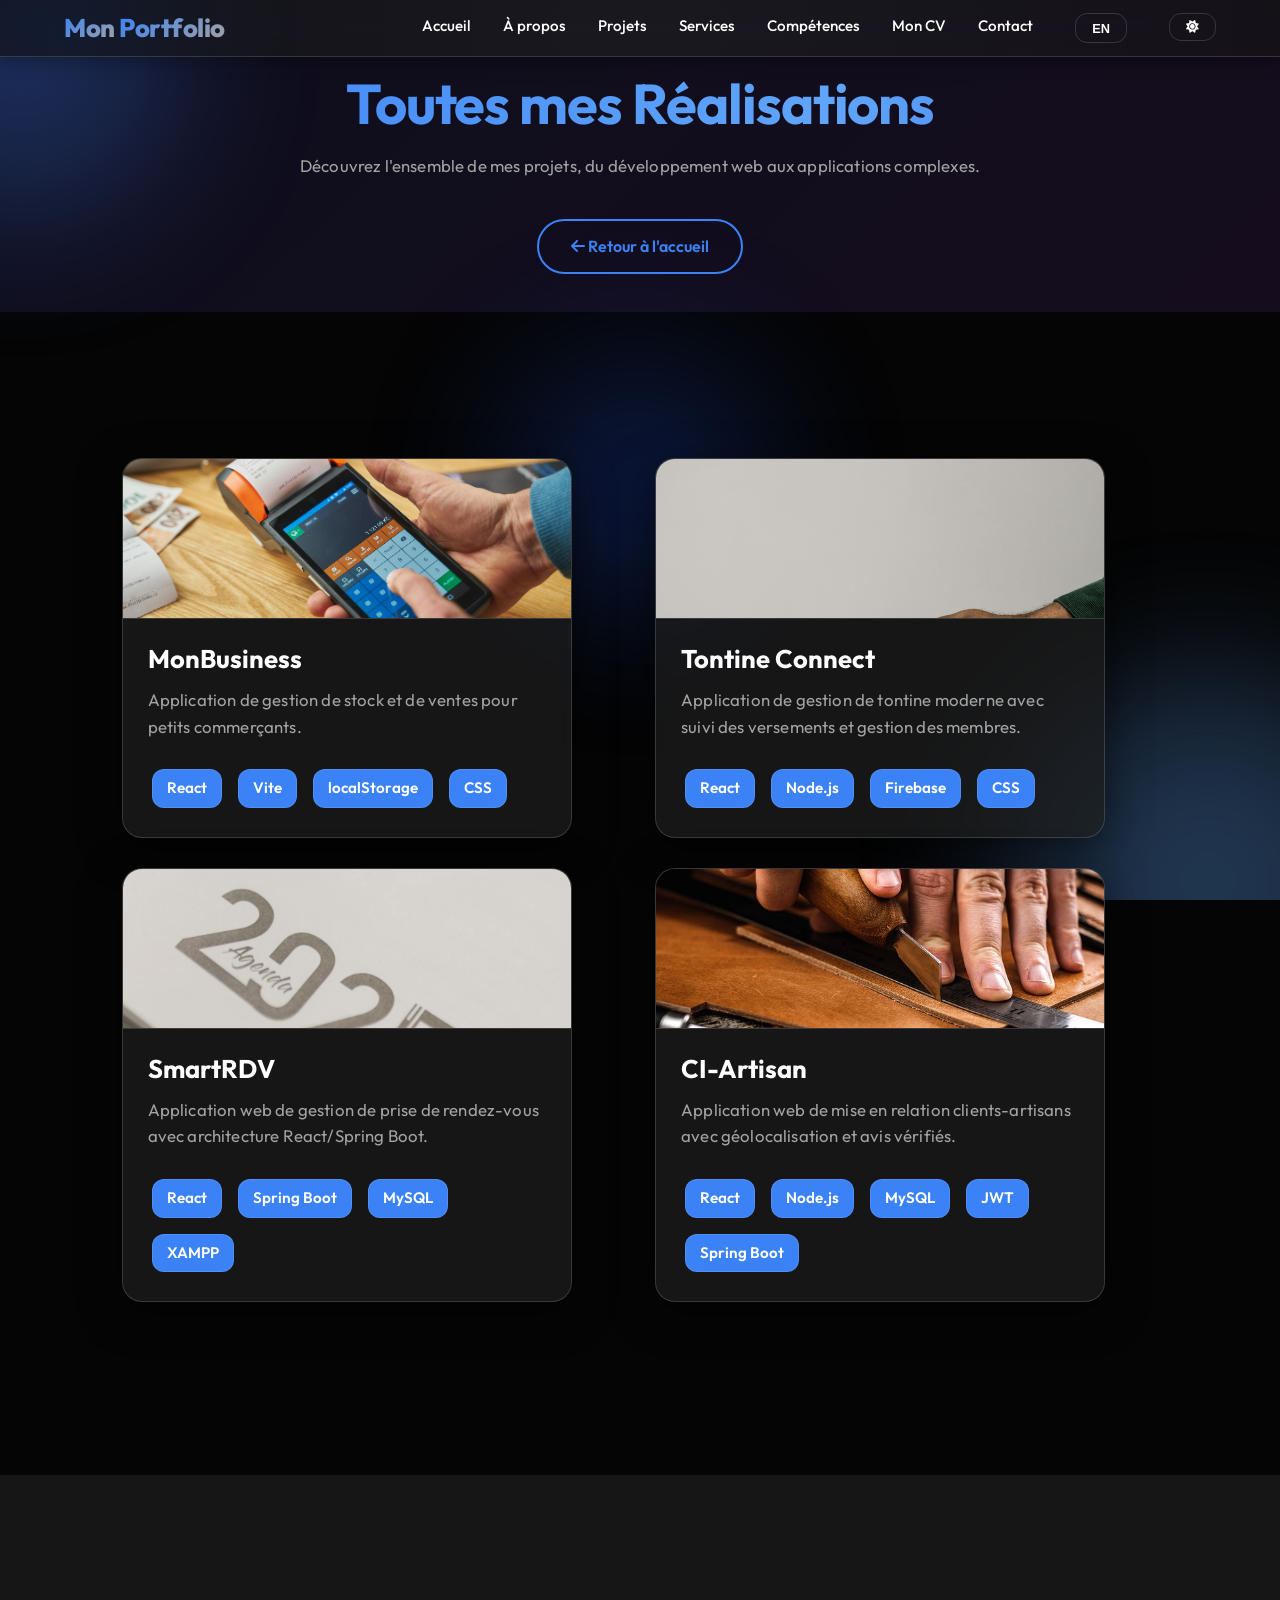
<file: projects-list.html>
<!DOCTYPE html>
<html lang="fr">
<head>
    <meta charset="UTF-8" />
    <meta name="viewport" content="width=device-width, initial-scale=1.0" />
    <title data-i18n="all-projects-page-title">Projets Réalisés | Adjahossou Samuel</title>
    <meta name="description" content="Explorez la galerie complète des projets web et applications mobiles réalisés par Adjahossou Samuel.">
    <meta property="og:title" content="Projets Réalisés | Adjahossou Samuel">
    <meta property="og:description" content="Galerie de projets web innovants.">
    <link rel="preconnect" href="https://fonts.googleapis.com" />
    <link rel="preconnect" href="https://fonts.gstatic.com" crossorigin />
    <link href="https://fonts.googleapis.com/css2?family=Inter:wght@400;500;600&family=Outfit:wght@400;500;600;700;800&display=swap" rel="stylesheet" />
    <link rel="stylesheet" href="https://cdnjs.cloudflare.com/ajax/libs/font-awesome/6.0.0/css/all.min.css" />
    <link rel="stylesheet" href="css/style.css" />
    <link rel="stylesheet" href="css/projets.css" />
    <script src="js/languages.js" defer></script>
    <script src="js/projects.js" defer></script>
    <script src="js/animations.js" defer></script>
    <script src="js/i18n.js" defer></script>
    <script src="js/modale.js" defer></script>
    <script src="js/theme.js" defer></script>
    <style>
        .projects-page-header {
            padding: 70px 5% 30px;
            text-align: center;
            background: linear-gradient(135deg, rgba(99, 102, 241, 0.1) 0%, rgba(168, 85, 247, 0.1) 100%);
        }
        .projects-grid-full {
            display: grid;
            grid-template-columns: repeat(auto-fit, minmax(350px, 1fr));
            gap: 30px;
            padding: 50px 5%;
            max-width: 1400px;
            margin: 0 auto;
        }
        .back-home {
            margin-top: 20px;
            display: inline-block;
        }
    </style>
</head>
<body>
    <!-- Animations d'arrière-plan -->
    <div class="background-animations">
      <div class="blob blob-1"></div>
      <div class="blob blob-2"></div>
      <div class="blob blob-3"></div>
    </div>

    <header>
      <div class="logo">
        <h3><span data-i18n="logo-mon">Mon</span> <span>Portfolio</span></h3>
      </div>
      <div class="menu-toggle" id="mobile-menu">
        <i class="fas fa-bars"></i>
      </div>
      <nav id="nav-menu">
        <ul>
          <li><a href="index.html#Accueil" data-i18n="nav-home">Accueil</a></li>
          <li><a href="index.html#APropos" data-i18n="nav-about">À propos</a></li>
          <li><a href="index.html#Projets" data-i18n="nav-projects">Projets</a></li>
          <li><a href="Services/services.html" data-i18n="nav-services">Services</a></li>
          <li><a href="index.html#Competences" data-i18n="nav-skills">Compétences</a></li>
          <li><a href="CV/MON_CV.html" data-i18n="nav-cv">Mon CV</a></li>
          <li><a href="index.html#Contact" data-i18n="nav-contact">Contact</a></li>
          <li>
            <button id="langToggle" class="lang-toggle-btn">EN</button>
          </li>
          <li>
            <button id="themeToggle" class="lang-toggle-btn">
              <i class="fas fa-sun"></i>
            </button>
          </li>
        </ul>
      </nav>
    </header>

    <main>
        <section class="projects-page-header">
            <h1 class="animate-text-gradient" data-i18n="all-projects-title">Toutes mes Réalisations</h1>
            <p class="reveal reveal-up" data-i18n="all-projects-subtitle">Découvrez l'ensemble de mes projets, du développement web aux applications complexes.</p>
            <a href="index.html" class="btn btn-secondary back-home" data-i18n="btn-back-home"><i class="fas fa-arrow-left"></i> Retour à l'accueil</a>
        </section>

        <section class="projects-list-section">
            <div id="projectsGrid" class="projects-grid-full">
                <!-- Les projets seront chargés ici via JS -->
            </div>
        </section>
    </main>

    <!-- Modal pour les projets -->
    <div id="projectModal" class="modal">
        <div class="modal-content">
            <span class="close-modal">&times;</span>
            <div id="modalContent"></div>
        </div>
    </div>

    <footer>
        <div class="footer-content">
            <div class="footer-section">
                <div class="logo">
                    <h3><span data-i18n="logo-mon">Mon</span> <span>Portfolio</span></h3>
                </div>
                <p data-i18n="footer-desc">Conception et développement d'expériences numériques d'exception.</p>
            </div>
            <div class="footer-section">
                <h4 data-i18n="footer-nav-title">Navigation</h4>
                <ul>
                    <li><a href="index.html#Accueil" data-i18n="nav-home">Accueil</a></li>
                    <li><a href="Services/services.html" data-i18n="nav-services">Services</a></li>
                    <li><a href="CV/MON_CV.html" data-i18n="nav-cv">Mon CV</a></li>
                </ul>
            </div>
        </div>
        <div class="footer-bottom">
            <p>&copy; 2026 Adjahossou Achi Samuel. Tous droits réservés.</p>
        </div>
    </footer>

    <script>
        document.addEventListener('DOMContentLoaded', () => {
            const projectsGrid = document.getElementById('projectsGrid');
            const lang = localStorage.getItem('portfolio-lang') || 'fr';
            
            function renderProjectsWithLang(currentLang) {
                if (!window.projectsData) return;
                
                projectsGrid.innerHTML = '';
                
                Object.keys(window.projectsData).forEach(id => {
                    const project = window.projectsData[id];
                    const content = project[currentLang] || project['fr'];
                    
                    const card = document.createElement('div');
                    card.className = 'project-card reveal active';
                    card.setAttribute('data-project', id);
                    
                    card.innerHTML = `
                        <div class="project-card-img">
                            <img src="${project.image}" alt="${content.title}" loading="lazy">
                        </div>
                        <div class="project-card-content">
                            <h3>${content.title}</h3>
                            <p>${content.description}</p>
                            <div class="project-card-tech">
                                ${project.technologies.map(tech => `<span class="tech-tag">${tech}</span>`).join('')}
                            </div>
                        </div>
                    `;
                    
                    card.addEventListener('click', () => {
                        if (typeof openProjectModal === 'function') {
                            openProjectModal(id);
                        }
                    });
                    
                    projectsGrid.appendChild(card);
                });
            }

            // Écouter les changements de langue pour re-rendre sans recharger
            document.addEventListener('languageChanged', (e) => {
                renderProjectsWithLang(e.detail.lang);
            });

            // Rendu initial
            if (window.projectsData) {
                renderProjectsWithLang(lang);
                if (window.refreshAnimations) window.refreshAnimations();
            } else {
                const checkData = setInterval(() => {
                    if (window.projectsData) {
                        renderProjectsWithLang(lang);
                        if (window.refreshAnimations) window.refreshAnimations();
                        clearInterval(checkData);
                    }
                }, 50);
                setTimeout(() => clearInterval(checkData), 5000);
            }
        });
    </script>
</body>
</html>
</file>
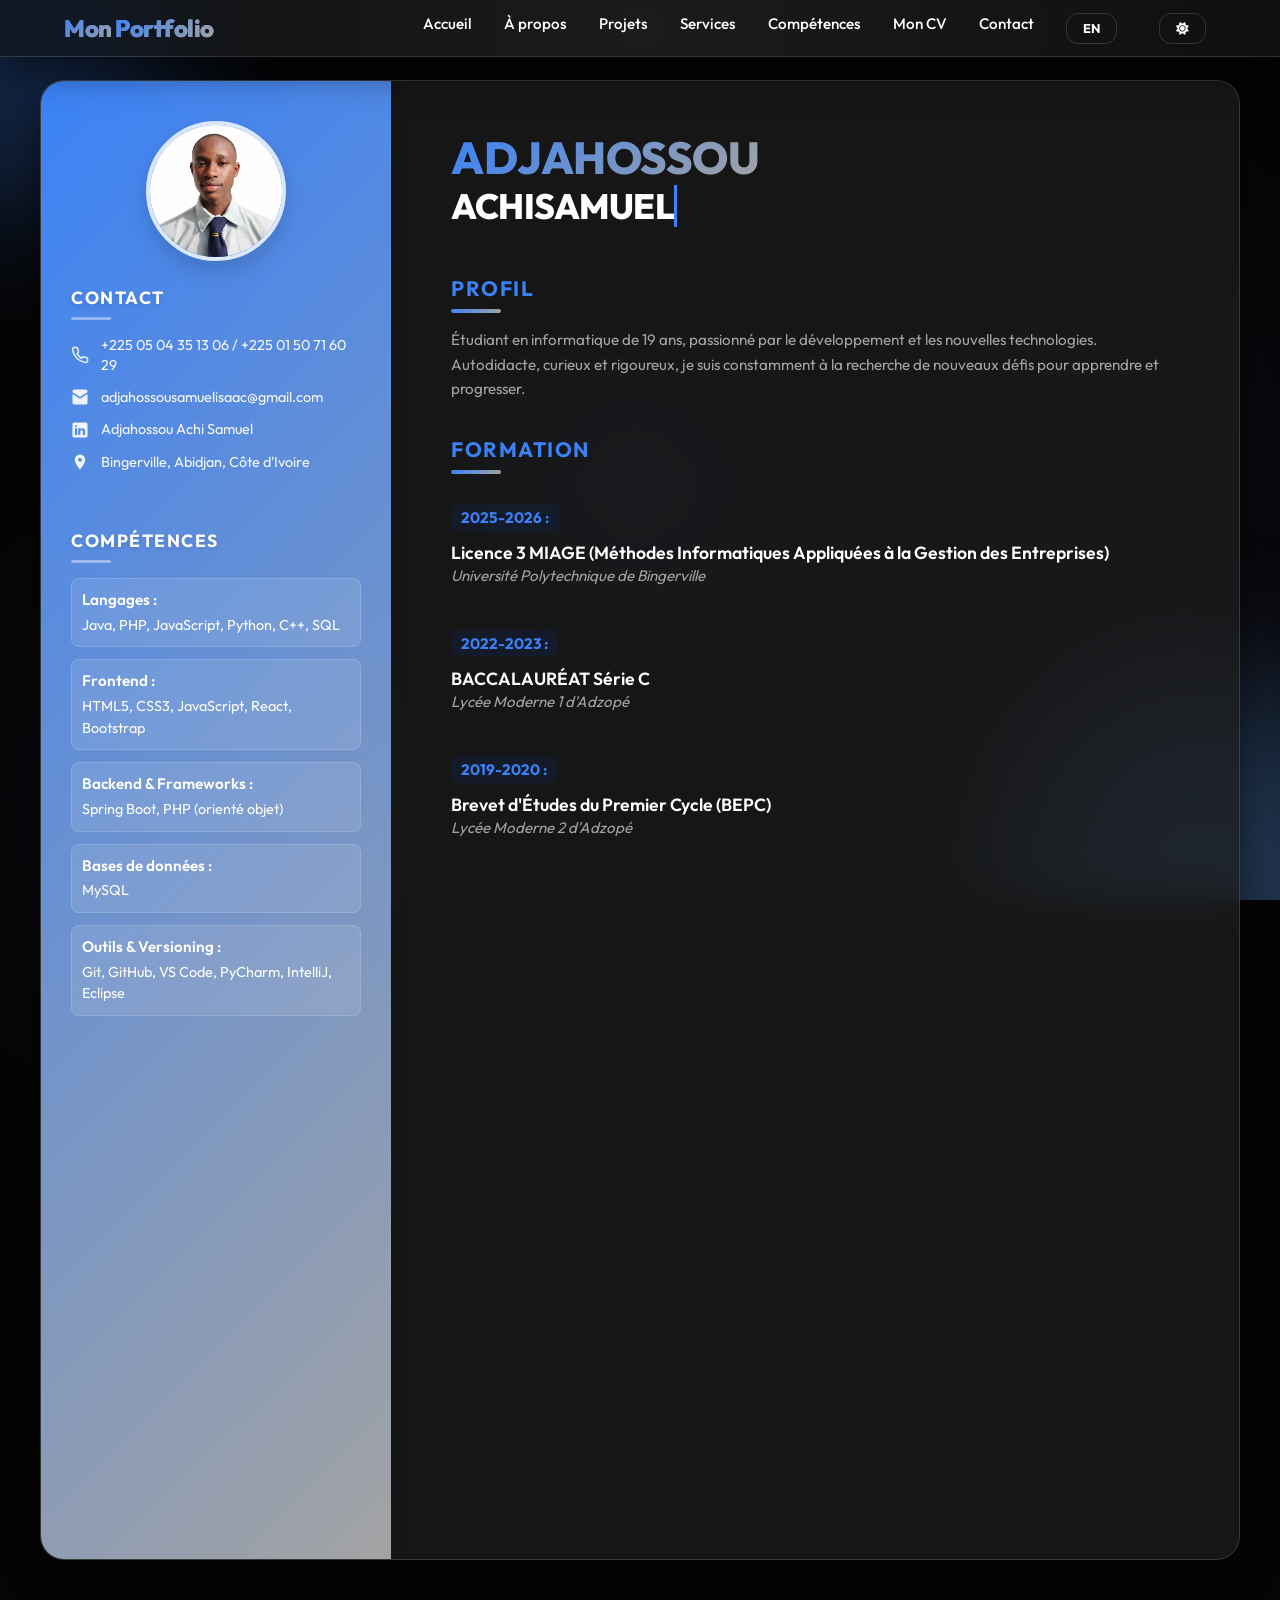
<file: CV/MON_CV.html>
<!DOCTYPE html>
<html lang="fr">
<head>
    <meta charset="UTF-8">
    <meta name="viewport" content="width=device-width, initial-scale=1.0">
    <title data-i18n="cv-title">CV - Adjahossou Samuel</title>
    <link rel="preconnect" href="https://fonts.googleapis.com" />
    <link rel="preconnect" href="https://fonts.gstatic.com" crossorigin />
    <link
      href="https://fonts.googleapis.com/css2?family=Inter:wght@400;500;600&family=Outfit:wght@400;500;600;700;800&display=swap"
      rel="stylesheet"
    />
    <link rel="stylesheet" href="style.css">
    <link rel="stylesheet" href="header.css">
    <link rel="stylesheet" href="https://cdnjs.cloudflare.com/ajax/libs/font-awesome/6.0.0/css/all.min.css" />
    <script src="../js/theme.js" defer></script>
    <script src="../js/animations.js" defer></script>
    <script src="../js/languages.js" defer></script>
    <script src="../js/i18n.js" defer></script>
</head>
<body>
    <!-- Animations d'arrière-plan -->
    <div class="background-animations">
      <div class="blob blob-1"></div>
      <div class="blob blob-2"></div>
      <div class="blob blob-3"></div>
    </div>
    <header>
        <div class="logo">
            <h3><span data-i18n="logo-mon">Mon</span> <span>Portfolio</span></h3>
        </div>
        <div class="menu-toggle" id="mobile-menu">
            <i class="fas fa-bars"></i>
        </div>
        <nav id="nav-menu">
            <ul>
                <li><a href="../index.html#Accueil" data-i18n="nav-home">Accueil</a></li>
                <li><a href="../index.html#APropos" data-i18n="nav-about">À propos</a></li>
                <li><a href="../index.html#Projets" data-i18n="nav-projects">Projets</a></li>
                <li><a href="../Services/services.html" data-i18n="nav-services">Services</a></li>
                <li><a href="../index.html#Competences" data-i18n="nav-skills">Compétences</a></li>
                <li><a href="MON_CV.html" data-i18n="nav-cv">Mon CV</a></li>
                <li><a href="../index.html#Contact" data-i18n="nav-contact">Contact</a></li>
                <li>
                    <button id="langToggle" class="lang-toggle-btn">
                        EN
                    </button>
                </li>
                <li>
                    <button id="themeToggle" class="lang-toggle-btn">
                        <i class="fas fa-sun"></i>
                    </button>
                </li>
            </ul>
        </nav>
    </header>
    <div id="main"> 
        <div id="d1">
            <img src="images/photo.png" alt="Photo de profil" id="photo" class="reveal reveal-up">
            <section id="contact" class="reveal reveal-left">
                <h2 data-i18n="cv-contact">CONTACT</h2>
                <hr>
                <p>
                    <img src="images/icone/phone-icon-outline.svg" alt="icone" class="icons">
                    +225 05 04 35 13 06 / +225 01 50 71 60 29
                </p>
                <p>
                    <img src="images/icone/email-icon.svg" alt="icone" class="icons">
                    adjahossousamuelisaac@gmail.com
                </p>
                <p>
                    <img src="images/icone/icons8-linkedin.svg" alt="icone" class="icons">
                    Adjahossou Achi Samuel
                </p>
                <p>
                    <img src="images/icone/location-icon.svg" alt="icone" class="icons">
                    Bingerville, Abidjan, Côte d'Ivoire
                </p>
            </section>
            <br>
            <section id="competences" class="reveal reveal-left" style="transition-delay: 0.1s;">
                <h2 data-i18n="cv-skills">COMPÉTENCES</h2>
                <hr>
                <ul>
                    <li><strong>Langages :</strong> Java, PHP, JavaScript, Python, C++, SQL</li>
                    <li><strong>Frontend :</strong> HTML5, CSS3, JavaScript, React, Bootstrap</li>
                    <li><strong>Backend & Frameworks :</strong> Spring Boot, PHP (orienté objet)</li>
                    <li><strong>Bases de données :</strong> MySQL</li>
                    <li><strong>Outils & Versioning :</strong> Git, GitHub, VS Code, PyCharm, IntelliJ, Eclipse</li>
                </ul>
            </section>
            <br>
            <section id="langues" class="reveal reveal-left" style="transition-delay: 0.2s;">
                <h2 data-i18n="cv-languages">LANGUES</h2>
                <hr>
                <ul>
                    <li data-i18n="cv-lang-fr">Français : <input type="range" value="90" disabled></li>
                    <li data-i18n="cv-lang-en">Anglais : <input type="range" value="70" disabled></li>
                    <li data-i18n="cv-lang-es">Espagnol : <input type="range" value="20" disabled></li>
                </ul>
            </section>
            <br>
            <section id="loisirs" class="reveal reveal-left" style="transition-delay: 0.3s;">
                <h2 data-i18n="cv-interests">CENTRES D'INTÉRÊT</h2>
                <hr>
                <ul>
                    <li data-i18n="cv-interest-1">Basketball</li>
                    <li data-i18n="cv-interest-2">Voyages (découverte de nouvelles cultures)</li>
                    <li data-i18n="cv-interest-3">Lecture & Musique</li>
                    <li data-i18n="cv-interest-4">Documentaires (sciences, histoire)</li>
                </ul>
            </section>
        </div>
        <div id="d2">
            <h1 class="nom reveal reveal-up">
                <span id="nom">ADJAHOSSOU</span> 
                <br>
                <span class="typewriter">ACHI SAMUEL ISAAC ROMARIC</span>
            </h1>
            <br>
            <section id="profil" class="reveal reveal-up">
                <h2 data-i18n="cv-profile">PROFIL</h2>
                <hr>
                <p data-i18n="cv-profile-text"> 
                    Étudiant en informatique de 19 ans, passionné par le développement et les nouvelles technologies. Autodidacte, curieux et rigoureux, je suis constamment à la recherche de nouveaux défis pour apprendre et progresser. Motivé à mettre mes compétences au service d'une équipe dynamique tout en continuant à me former.
                </p>
            </section>
            <br>
            <section id="formation" class="reveal reveal-up">
                <h2 data-i18n="cv-education">FORMATION</h2>
                <hr>
                <div class="reveal reveal-up" style="transition-delay: 0.1s;">
                    <p class="date">2025-2026 :</p>
                    <h4 data-i18n="cv-edu-1-title">Licence 3 MIAGE (Méthodes Informatiques Appliquées à la Gestion des Entreprises)</h4> 
                    <span>Université Polytechnique de Bingerville</span>
                </div>
                <br>
                <div class="reveal reveal-up" style="transition-delay: 0.2s;">
                    <p class="date">2022-2023 :</p>
                    <h4 data-i18n="cv-edu-2-title">BACCALAURÉAT Série C</h4>
                    <span>Lycée Moderne 1 d'Adzopé</span>
                </div>
                <br>
                <div class="reveal reveal-up" style="transition-delay: 0.3s;">
                    <p class="date">2019-2020 :</p>
                    <h4 data-i18n="cv-edu-3-title">Brevet d'Études du Premier Cycle (BEPC)</h4> 
                    <span>Lycée Moderne 2 d'Adzopé</span>        
                </div>
            </section>
            <section id="experiences-professionnelles" class="reveal reveal-up">
                <h2 data-i18n="cv-experience">EXPÉRIENCES PROFESSIONNELLES</h2>
                <hr>
                <div class="experience reveal reveal-right" style="transition-delay: 0.1s;">
                    <h3 data-i18n="cv-exp-1-title">Développeur Full Stack - Projet SmartRDV</h3>
                    <p class="lieu" data-i18n="cv-exp-1-sub"><strong>Projet académique - Bingerville</strong> | Avril 2026 (en cours)</p>
                    <ul>
                        <li data-i18n="cv-exp-1-li1"><strong>Conception et développement</strong> d'une application web de gestion de prise de rendez-vous</li>
                        <li data-i18n="cv-exp-1-li2"><strong>Mise en place</strong> d'une architecture Frontend (React + Vite) et Backend (Spring Boot)</li>
                        <li data-i18n="cv-exp-1-li3"><strong>Implémentation</strong> d'un système multi-rôles (Administrateur, Entreprise, Client)</li>
                        <li data-i18n="cv-exp-1-li4"><strong>Développement des fonctionnalités :</strong>
                            <ul>
                                <li data-i18n="cv-exp-1-li4-s1">Authentification et gestion des utilisateurs</li>
                                <li data-i18n="cv-exp-1-li4-s2">Réservation de rendez-vous en ligne</li>
                                <li data-i18n="cv-exp-1-li4-s3">Tableaux de bord dynamiques selon le rôle</li>
                            </ul>
                        </li>
                        <li data-i18n="cv-exp-1-li5"><strong>Conception de la base de données</strong> (MySQL / XAMPP)</li>
                    </ul>
                </div>
                <div class="experience reveal reveal-right" style="transition-delay: 0.2s;">
                    <h3 data-i18n="cv-exp-2-title">Gérant de cybercafé</h3>
                    <p class="lieu" data-i18n="cv-exp-2-sub"><strong>Cybercafé – Adzopé</strong> | Juillet - Août 2024 (2 mois)</p>
                    <ul>
                        <li data-i18n="cv-exp-2-li1"><strong>Gestion technique :</strong> Maintenance et dépannage des ordinateurs, installation de logiciels, résolution des problèmes techniques courants</li>
                        <li data-i18n="cv-exp-2-li2"><strong>Service client :</strong> Accompagnement des utilisateurs (navigation internet, impression, scan, démarches administratives en ligne)</li>
                        <li data-i18n="cv-exp-2-li3"><strong>Gestion administrative :</strong> Suivi de la caisse, approvisionnement en fournitures, gestion des impressions</li>
                        <li data-i18n="cv-exp-2-li4"><strong>Pédagogie :</strong> Explications adaptées aux personnes peu familières avec l'informatique</li>
                    </ul>
                </div>
            </section>
        </div>
    </div>
</body>
</html>
</file>
<file: css/style.css>
/* ========================================
   STYLE GÉNÉRAL - PORTFOLIO
   ======================================== */

/* Importation des polices */
@import url("https://fonts.googleapis.com/css2?family=Poppins:wght@300;400;500;600;700;800&display=swap");

/* ========================================
   VARIABLES ET RÉINITIALISATION
   ======================================== */
* {
  box-sizing: border-box;
  margin: 0;
  padding: 0;
}

html, body {
  max-width: 100%;
  overflow-x: hidden;
  width: 100%;
}

img {
  max-width: 100%;
  height: auto;
}
/* Variable Definitions */
:root {
  --primary-color: #3b82f6;           /* Blue */
  --primary-glow: rgba(59, 130, 246, 0.4);
  --secondary-color: #60a5fa;         /* Light Blue */
  --accent-color: #1d4ed8;            /* Dark Blue */
  --bg-dark: #050505;                 /* Almost Black */
  --bg-card: rgba(30, 30, 30, 0.7);   /* Dark Gray */
  --glass-bg: rgba(20, 20, 20, 0.7);  /* Near Black */
  --glass-border: rgba(255, 255, 255, 0.15); /* Gray border */
  --text-main: #ffffff;               /* White text */
  --text-dim: #a3a3a3;                /* Gray text */
  --text-light: #525252;              /* Darker Gray text */
  --white: #ffffff;
  --black: #000000;
  --gradient-main: linear-gradient(135deg, var(--primary-color), var(--text-dim));
  --glass-shadow: 0 10px 40px rgba(0, 0, 0, 0.5);
  --transition-smooth: all 0.5s cubic-bezier(0.4, 0, 0.2, 1);
}

[data-theme="light"] {
  --primary-color: #0055ff;           
  --primary-glow: rgba(0, 85, 255, 0.3);
  --secondary-color: #0099ff;         
  --accent-color: #00d4ff;            
  --bg-dark: #f2f7ff;                 
  --bg-card: rgba(255, 255, 255, 0.95);
  --glass-bg: rgba(255, 255, 255, 0.85);
  --glass-border: rgba(0, 85, 255, 0.25);
  --text-main: #0a192f;              
  --text-dim: #293d5a;
  --text-light: #557799;
  --glass-shadow: 0 10px 40px rgba(0, 85, 255, 0.15);
}

/* Background Animations */
.background-animations {
  position: fixed;
  top: 0; left: 0; width: 100vw; height: 100vh;
  z-index: -2;
  overflow: hidden;
  pointer-events: none;
}
.blob {
  position: absolute;
  filter: blur(80px);
  opacity: 0.3;
  animation: floatBlob 15s ease-in-out infinite alternate;
  border-radius: 50%;
}
.blob-1 { width: 300px; height: 300px; background: var(--primary-color); top: -10%; left: -10%; }
.blob-2 { width: 400px; height: 400px; background: var(--secondary-color); bottom: -20%; right: -10%; animation-delay: -5s; }
.blob-3 { width: 250px; height: 250px; background: var(--accent-color); top: 40%; left: 40%; animation-delay: -10s; }

@keyframes floatBlob {
  0% { transform: translate(0, 0) scale(1); }
  50% { transform: translate(50px, 100px) scale(1.1); }
  100% { transform: translate(-50px, 50px) scale(0.9); }
}

* {
  margin: 0;
  padding: 0;
  box-sizing: border-box;
}

html {
  scroll-behavior: smooth;
  font-size: 16px;
    scroll-padding-top: 80px;
}

@media (max-width: 768px) {
  html {
    scroll-padding-top: 60px;
  }
}

body {
  font-family:
    "Outfit",
    "Inter",
    -apple-system,
    sans-serif;
  color: var(--text-main);
  line-height: 1.6;
  overflow-x: hidden;
  background: var(--bg-dark);
  margin: 0;
  padding: 0;
  cursor: none; /* Hide default cursor for custom one */
}

/* Custom Cursor */
.custom-cursor {
  width: 10px;
  height: 10px;
  background: var(--primary-color);
  border-radius: 50%;
  position: fixed;
  pointer-events: none;
  z-index: 10000;
  transition: transform 0.1s ease;
}

.custom-cursor-outline {
  width: 40px;
  height: 40px;
  border: 1.5px solid var(--primary-glow);
  border-radius: 50%;
  position: fixed;
  pointer-events: none;
  z-index: 9999;
  transition: transform 0.15s ease-out, width 0.3s, height 0.3s;
}

/* Cursor states */
.custom-cursor.link-hover { transform: scale(3); opacity: 0.5; }
.custom-cursor-outline.link-hover { transform: scale(1.5); border-color: var(--primary-color); }

@media (max-width: 1024px) {
  body { cursor: auto; }
  .custom-cursor, .custom-cursor-outline { display: none; }
}

#main {
  margin: 0;
  padding: 0;
}

/* Glassmorphism Utility */
.glass {
  background: var(--glass-bg);
  backdrop-filter: blur(12px);
  -webkit-backdrop-filter: blur(12px);
  border: 1px solid var(--glass-border);
  box-shadow: var(--glass-shadow);
}

/* ========================================
   TYPOGRAPHIE GÉNÉRALE
   ======================================== */
h1,
h2,
h3,
h4,
h5,
h6 {
  font-weight: 700;
  line-height: 1.2;
  margin-bottom: 1rem;
}

h1 {
  font-size: 3.5rem;
  letter-spacing: -0.02em;
}
h2 {
  font-size: 2.8rem;
  position: relative;
  display: block; /* Changed from inline-block to allow centering */
  text-align: center;
  margin-bottom: 4rem;
  font-weight: 800;
  color: var(--primary-color);
  width: fit-content;
  margin-left: auto;
  margin-right: auto;
}

h2:after {
  content: "";
  position: absolute;
  bottom: -12px;
  left: 50%; /* Center by default */
  transform: translateX(-50%);
  width: 60px;
  height: 5px;
  background: var(--gradient-main);
  border-radius: 10px;
}

/* ========================================
   ANIMATIONS DE RÉVÉLATION
   ======================================== */
.reveal {
  position: relative;
  opacity: 0;
  transition: all 0.8s cubic-bezier(0.2, 0.8, 0.2, 1);
  pointer-events: none;
}

.reveal.active {
  opacity: 1;
  transform: translate(0, 0) !important;
  pointer-events: auto;
}

.reveal-up { transform: translateY(50px); }
.reveal-left { transform: translateX(-50px); }
.reveal-right { transform: translateX(50px); }

/* Animation de frappe */
.typewriter {
  display: inline-block;
  overflow: hidden;
  white-space: nowrap;
  border-right: 3px solid var(--primary-color);
  animation: blink-caret 0.75s step-end infinite;
}

@keyframes blink-caret {
  from, to { border-color: transparent; }
  50% { border-color: var(--primary-color); }
}

/* General padding for the main sections */
#Projets,
#Contact {
  padding: 60px 0;
  background: var(--bg-dark);
}

h3 {
  font-size: 1.6rem;
  font-weight: 700;
}
h4 {
  font-size: 1.25rem;
  font-weight: 600;
}

p {
  color: var(--text-dim);
  margin-bottom: 1.2rem;
  font-size: 1.05rem;
  letter-spacing: 0.01em;
}

/* ========================================
   HEADER & NAVIGATION
   ======================================== */
/* ========================================
   HEADER & NAVIGATION
   ======================================== */
header {
  position: fixed;
  top: 0;
  left: 0;
  width: 100%;
  padding: 0.8rem 5%;
  background: var(--glass-bg);
  backdrop-filter: blur(20px) saturate(180%);
  -webkit-backdrop-filter: blur(20px) saturate(180%);
  border-bottom: 1px solid var(--glass-border);
  border-radius: 0;
  box-shadow: 0 4px 20px rgba(0, 0, 0, 0.3);
  z-index: 1000;
  display: flex;
  justify-content: space-between;
  align-items: center;
  overflow: hidden;
}

/* Liquid Glass Reflection Effect */
header::before {
  content: "";
  position: absolute;
  top: -50%;
  left: -50%;
  width: 200%;
  height: 200%;
  background: radial-gradient(
    circle,
    rgba(255, 255, 255, 0.03) 0%,
    transparent 50%
  );
  pointer-events: none;
  animation: liquidMove 10s infinite linear;
}

@keyframes liquidMove {
  0% {
    transform: translate(-10%, -10%) rotate(0deg);
  }
  50% {
    transform: translate(10%, 10%) rotate(180deg);
  }
  100% {
    transform: translate(-10%, -10%) rotate(360deg);
  }
}

.logo {
  display: flex;
  align-items: center;
  gap: 1rem;
  z-index: 2;
}

.logo h3 {
  margin: 0;
  color: var(--text-main);
  font-weight: 800;
  letter-spacing: -0.5px;
}

.logo h3 span {
  background: var(--gradient-main);
  -webkit-background-clip: text;
  -webkit-text-fill-color: transparent;
  background-clip: text;
}

nav ul {
  display: flex;
  list-style: none;
  gap: 2rem;
  z-index: 2;
}

/* nav link colors */
header nav a {
  color: var(--text-main);
  padding: 0.5rem 1rem;
  transition: color 0.3s;
}
header nav a:hover {
  color: var(--primary-color);
}

nav ul li a {
  text-decoration: none;
  color: var(--text-main);
  font-weight: 500;
  transition: var(--transition-smooth);
  position: relative;
  padding: 0.5rem 0;
  font-size: 0.95rem;
}

nav ul li a:hover {
  color: var(--secondary-color);
  text-shadow: 0 0 10px var(--primary-glow);
}

nav ul li a::after {
  content: "";
  position: absolute;
  bottom: -2px;
  left: 0;
  width: 0;
  height: 2px;
  background: var(--gradient-main);
  transition: var(--transition-smooth);
  border-radius: 2px;
}

nav ul li a:hover::after {
  width: 100%;
}

.lang-toggle-btn {
  padding: 0.4rem 1rem;
  border-radius: 12px;
  min-width: 45px;
  background: transparent;
  color: var(--text-main);
  border: 1px solid var(--glass-border);
  cursor: pointer;
  transition: var(--transition-smooth);
  font-weight: 700;
  font-size: 0.8rem;
  margin-left: 10px;
  display: flex;
  align-items: center;
  justify-content: center;
}

.lang-toggle-btn:hover {
  background: var(--primary-glow);
  color: var(--primary-color);
  border-color: var(--primary-color);
  transform: translateY(-2px);
}

/* ========================================
   SECTION PRINCIPALE
   ======================================== */
#main {
  margin-top: 0;
}

section {
  padding: 6rem 5% 4rem 5%;
}

/* ========================================
   BOUTONS
   ======================================== */
.btn {
  display: inline-block;
  padding: 0.8rem 2rem;
  border-radius: 50px;
  text-decoration: none;
  font-weight: 600;
  transition: var(--transition);
  border: none;
  cursor: pointer;
  position: relative;
  overflow: hidden;
  z-index: 1;
}

.btn:before {
  content: "";
  position: absolute;
  top: 0;
  left: -100%;
  width: 100%;
  height: 100%;
  background: rgba(255, 255, 255, 0.2);
  transition: left 0.5s;
  z-index: -1;
}

.btn:hover:before {
  left: 100%;
}

.btn-primary {
  background: var(--gradient-main);
  color: var(--white);
  box-shadow: 0 5px 20px var(--primary-glow);
}

.btn-primary:hover {
  transform: translateY(-3px);
  box-shadow: var(--box-shadow-hover);
}

.btn-secondary {
  background: transparent;
  color: var(--primary-color);
  border: 2px solid var(--primary-color);
}

.btn-primary:hover, .btn-secondary:hover {
    filter: brightness(1.1);
}

.social-link {
    background: var(--primary-color);
    color: var(--white);
}

.social-link:hover {
    background: var(--secondary-color);
    transform: translateY(-3px);
}

/* ========================================
   CARDS ET CONTENEURS
   ======================================== */
.project-card, .service-card, .stat-item, .card {
  background: var(--bg-card);
  border-radius: 15px;
  padding: 2rem;
  box-shadow: var(--glass-shadow);
  transition: var(--transition-smooth);
  position: relative;
  overflow: hidden;
  border: 1px solid var(--glass-border);
}

.project-card::before, .service-card::before, .stat-item::before, .card::before {
  content: "";
  position: absolute;
  inset: 0;
  background: radial-gradient(
    600px circle at var(--mouse-x) var(--mouse-y),
    rgba(59, 130, 246, 0.15),
    transparent 40%
  );
  z-index: 0;
  opacity: 0;
  transition: opacity 0.5s;
  pointer-events: none;
}

.project-card:hover::before, .service-card:hover::before, .stat-item:hover::before, .card:hover::before {
  opacity: 1;
}

/* Ensure content stays above the glow */
.project-card *, .service-card *, .stat-item *, .card * {
  position: relative;
  z-index: 1;
}

.card:hover {
  transform: translateY(-10px);
  box-shadow: var(--box-shadow-hover);
}

.card:before {
  content: "";
  position: absolute;
  top: 0;
  left: 0;
  width: 100%;
  height: 5px;
  background: var(--gradient-main);
}

/* ========================================
   GRILLES ET LAYOUT
   ======================================== */
.grid {
  display: grid;
  grid-template-columns: repeat(auto-fit, minmax(300px, 1fr));
  gap: 2rem;
}

.container {
  max-width: 1200px;
  margin: 0 auto;
  padding: 0 2rem;
}

/* ========================================
   TAGS TECHNOLOGIES
   ======================================== */
.tech-tag {
  display: inline-block;
  padding: 0.4rem 1rem;
  background: var(--bg-dark);
  color: var(--text-dim);
  border-radius: 50px;
  font-size: 0.85rem;
  font-weight: 500;
  margin: 0.3rem;
  transition: var(--transition);
  border: 1px solid var(--glass-border);
}

.tech-tag:hover {
  background: var(--gradient-main);
  color: var(--white);
  transform: scale(1.05);
  border-color: var(--white);
}

/* ========================================
   ICÔNES
   ======================================== */
.icon-circle {
  width: 60px;
  height: 60px;
  background: var(--gradient-main);
  border-radius: 50%;
  display: flex;
  align-items: center;
  justify-content: center;
  color: var(--white);
  font-size: 1.5rem;
  margin-bottom: 1rem;
  transition: var(--transition);
}

.icon-circle:hover {
  transform: rotate(360deg) scale(1.1);
}

/* ========================================
   ANIMATIONS GÉNÉRALES
   ======================================== */
/* ========================================
   ANIMATIONS AVANCÉES
   ======================================== */
@keyframes revealUp {
  from {
    opacity: 0;
    transform: translateY(40px);
  }
  to {
    opacity: 1;
    transform: translateY(0);
  }
}

@keyframes revealLeft {
  from {
    opacity: 0;
    transform: translateX(-40px);
  }
  to {
    opacity: 1;
    transform: translateX(0);
  }
}

@keyframes revealRight {
  from {
    opacity: 0;
    transform: translateX(40px);
  }
  to {
    opacity: 1;
    transform: translateX(0);
  }
}

@keyframes scaleUp {
  from {
    opacity: 0;
    transform: scale(0.9);
  }
  to {
    opacity: 1;
    transform: scale(1);
  }
}

.reveal {
  opacity: 0;
  transition: all 0.8s cubic-bezier(0.5, 0, 0, 1);
}

.reveal.active {
  opacity: 1;
  transform: none !important;
}

.reveal-up { transform: translateY(40px); }
.reveal-left { transform: translateX(-40px); }
.reveal-right { transform: translateX(40px); }
.reveal-scale { transform: scale(0.9); }

/* Animation de texte gradient qui défile */
.animate-text-gradient {
  background: linear-gradient(
    to right,
    var(--primary-color),
    var(--secondary-color),
    var(--accent-color),
    var(--primary-color)
  );
  background-size: 200% auto;
  -webkit-background-clip: text;
  background-clip: text;
  -webkit-text-fill-color: transparent;
  animation: gradientFlow 4s linear infinite;
}

@keyframes gradientFlow {
  to { background-position: 200% center; }
}

@keyframes bounce {
  0%,
  100% {
    transform: translateY(0);
  }
  50% {
    transform: translateY(-10px);
  }
}

.bounce {
  animation: bounce 2s infinite;
}

@keyframes pulse {
  0% {
    transform: scale(1);
  }
  50% {
    transform: scale(1.05);
  }
  100% {
    transform: scale(1);
  }
}

.pulse {
  animation: pulse 2s infinite;
}

/* ========================================
   SECTIONS SPÉCIFIQUES
   ======================================== */

/* Section Accueil */
#Accueil {
  /* height reduced to slice off some of the full viewport for a tighter look */
  min-height: 80vh;
  display: flex;
  align-items: center;
  position: relative;
  overflow: hidden;
  background: linear-gradient(
    135deg,
    rgba(99, 102, 241, 0.1) 0%,
    rgba(168, 85, 247, 0.1) 100%
  );
}

#Accueil:before {
  content: "";
  position: absolute;
  top: -50%;
  right: -50%;
  width: 100%;
  height: 100%;
  background: radial-gradient(
    circle,
    rgba(99, 102, 241, 0.1) 0%,
    transparent 70%
  );
  animation: rotate 20s linear infinite;
}

@keyframes rotate {
  from {
    transform: rotate(0deg);
  }
  to {
    transform: rotate(360deg);
  }
}

/* Redesigned Skills Section */
#Competences {
  background: linear-gradient(135deg, rgba(99,102,241,0.05) 0%, rgba(168,85,247,0.05) 100%);
  padding: 30px 0; /* Reduced height by cutting vertical padding in half */
}

.skills-container {
  display: grid;
  grid-template-columns: repeat(2, 1fr); /* Align them 2 by 2 */
  gap: 2rem; /* slightly tighter gap to save vertical space */
  max-width: 1200px;
  margin: 0 auto;
}

.skill-category {
  background: var(--bg-card);
  border-radius: 20px;
  padding: 2rem;
  backdrop-filter: blur(10px);
  -webkit-backdrop-filter: blur(10px);
  border: 1px solid var(--glass-border);
  transition: var(--transition-smooth);
  box-shadow: var(--glass-shadow);
  position: relative;
  overflow: hidden;
}

.skill-category:hover {
  transform: translateY(-10px);
  background: rgba(30, 41, 59, 0.95);
  border-color: var(--primary-color);
  box-shadow: 0 20px 40px var(--primary-glow);
}

.skill-category h3 {
  margin-bottom: 1.5rem;
  color: var(--primary-color);
  font-weight: 800;
  font-size: 1.5rem;
  display: flex;
  align-items: center;
  gap: 15px;
}

.skill-category h3 span {
  width: 40px;
  height: 40px;
  background: var(--gradient-main);
  border-radius: 12px;
  display: flex;
  align-items: center;
  justify-content: center;
  color: white;
  font-size: 1rem;
}

.skill-category ul {
  list-style: none;
  display: flex;
  flex-wrap: wrap;
  gap: 10px;
}

.skill-category ul li {
  padding: 8px 16px;
  background: var(--bg-dark);
  border: 1px solid var(--glass-border);
  border-radius: 100px;
  font-size: 0.9rem;
  font-weight: 500;
  color: var(--text-dim);
  transition: var(--transition-smooth);
}

.skill-category ul li:hover {
  background: var(--primary-color);
  color: white;
  transform: scale(1.05);
  border-color: var(--primary-color);
}

.skill-category ul li:before {
    display: none;
}

/* Section Contact uses default bg from contact.css */

/* ========================================
   LOADER ET ÉTATS DE CHARGEMENT
   ======================================== */
.loader {
  width: 50px;
  height: 50px;
  border: 3px solid var(--light-color);
  border-top-color: var(--primary-color);
  border-radius: 50%;
  animation: spin 1s linear infinite;
}

@keyframes spin {
  to {
    transform: rotate(360deg);
  }
}

/* ========================================
   SCROLLBAR PERSONNALISÉE
   ======================================== */
::-webkit-scrollbar {
  width: 10px;
}

::-webkit-scrollbar-track {
  background: var(--light-color);
}

::-webkit-scrollbar-thumb {
  background: var(--gradient);
  border-radius: 5px;
}

::-webkit-scrollbar-thumb:hover {
  background: var(--gradient-hover);
}

/* ========================================
   MESSAGES DE SUCCÈS/ERREUR
   ======================================== */
.success-message,
.error-message {
  padding: 1rem 1.5rem;
  border-radius: 10px;
  display: flex;
  align-items: center;
  gap: 1rem;
  margin-top: 1rem;
  animation: slideInUp 0.5s ease;
}

@keyframes slideInUp {
  from {
    transform: translateY(20px);
    opacity: 0;
  }
  to {
    transform: translateY(0);
    opacity: 1;
  }
}

.success-message {
  background: linear-gradient(135deg, #d4edda 0%, #c3e6cb 100%);
  color: #155724;
  border-left: 4px solid #28a745;
}

.error-message {
  background: linear-gradient(135deg, #f8d7da 0%, #f5c6cb 100%);
  color: #721c24;
  border-left: 4px solid #dc3545;
}

/* ========================================
   RESPONSIVE DESIGN
   ======================================== */
@media (max-width: 1024px) {
  html {
    font-size: 15px;
  }

  h1 {
    font-size: 3rem;
  }
  h2 {
    font-size: 2.2rem;
  }
}

@media (max-width: 768px) {
  header {
    padding: 1rem;
  }

  nav ul {
    gap: 1rem;
  }

  h1 {
    font-size: 2.5rem;
  }
  h2 {
    font-size: 2rem;
  }

  section {
    padding: 6rem 1rem 3rem 1rem;
  }

  .grid {
    grid-template-columns: 1fr;
  }
  
  .skills-container {
      grid-template-columns: 1fr;
  }
}

@media (max-width: 768px) {
  html {
    font-size: 14px;
  }

  header {
    top: 0;
    left: 0;
    right: 0;
    padding: 0.8rem 5%;
    border-radius: 0;
    overflow: visible;
  }

  header.menu-open {
    background: var(--glass-bg);
    margin-top: 0;
  }

  nav ul {
    display: none; /* Hide desktop nav items by default on mobile if needed, but we use a different container */
  }

  h1 {
    font-size: 2rem;
  }
  h2 {
    font-size: 1.8rem;
  }

  .btn {
    padding: 0.6rem 1.5rem;
    font-size: 0.9rem;
  }

  /* Mobile Nav */
  .menu-toggle {
    display: block;
    font-size: 1.5rem;
    cursor: pointer;
    z-index: 1001;
    color: var(--text-main);
  }

  nav#nav-menu {
    position: fixed;
    top: 0;
    right: -100%;
    width: 80%;
    height: 100vh;
    background: var(--glass-bg);
    backdrop-filter: blur(20px);
    -webkit-backdrop-filter: blur(20px);
    display: flex;
    flex-direction: column;
    justify-content: center;
    align-items: center;
    transition: var(--transition-smooth);
    z-index: 1000;
    box-shadow: -10px 0 30px rgba(0,0,0,0.5);
  }

  nav#nav-menu.active {
    right: 0;
  }

  nav#nav-menu.active ul,
  nav.active ul {
    display: flex !important; /* Force display when inside the mobile nav container */
    flex-direction: column;
    gap: 2.5rem !important;
    padding: 0;
  }

  nav ul li a {
    font-size: 1.2rem;
  }

  .lang-toggle-btn {
    margin-left: 0;
    margin-top: 5px;
    width: 120px;
    height: 45px;
    font-size: 1rem;
    border-radius: 25px;
  }
}

@media (min-width: 769px) {
  .menu-toggle {
    display: none;
  }
}

/* ========================================
   UTILITAIRES
   ======================================== */
.text-center {
  text-align: center;
}
.text-gradient {
  background: var(--gradient);
  -webkit-background-clip: text;
  -webkit-text-fill-color: transparent;
  background-clip: text;
}

.mt-1 {
  margin-top: 1rem;
}
.mt-2 {
  margin-top: 2rem;
}
.mt-3 {
  margin-top: 3rem;
}
.mb-1 {
  margin-bottom: 1rem;
}
.mb-2 {
  margin-bottom: 2rem;
}
.mb-3 {
  margin-bottom: 3rem;
}

.hidden {
  opacity: 0;
  transform: translateY(20px);
  transition: all 0.6s ease;
}

.visible {
  opacity: 1;
  transform: translateY(0);
}

/* ========================================
   SECTION À PROPOS
   ======================================== */
#APropos {
  background: var(--bg-dark);
}

.about-container {
  display: grid;
  grid-template-columns: 0.8fr 1.2fr;
  gap: 60px;
  align-items: center;
  max-width: 1100px;
  margin: 0 auto;
}

.about-image {
  position: relative;
}

.image-wrapper {
  position: relative;
  border-radius: 30px;
  overflow: hidden;
  border: 2px solid var(--glass-border);
  box-shadow: 0 20px 40px rgba(0, 0, 0, 0.4);
}

.image-wrapper img {
  width: 100%;
  height: auto;
  display: block;
  transition: var(--transition-smooth);
}

.about-image::after {
  content: "";
  position: absolute;
  top: 20px;
  right: -20px;
  width: 100%;
  height: 100%;
  border: 2px solid var(--primary-color);
  border-radius: 30px;
  z-index: -1;
  transition: var(--transition-smooth);
}

.about-image:hover img {
  transform: scale(1.05);
}

.about-image:hover::after {
  transform: translate(-10px, -10px);
}

.about-text h3 {
  font-size: 2.2rem;
  margin-bottom: 10px;
  background: var(--gradient-main);
  -webkit-background-clip: text;
  -webkit-text-fill-color: transparent;
  background-clip: text;
}

.about-subtitle {
  font-size: 1.1rem;
  color: var(--primary-color);
  font-weight: 600;
  margin-bottom: 25px;
  text-transform: uppercase;
  letter-spacing: 1px;
}

.about-text p {
  font-size: 1.1rem;
  line-height: 1.8;
  margin-bottom: 20px;
}

.about-stats {
  display: grid;
  grid-template-columns: repeat(3, 1fr);
  gap: 20px;
  margin: 35px 0;
}

.stat-item {
  background: var(--bg-card);
  padding: 20px;
  border-radius: 20px;
  text-align: center;
  border: 1px solid var(--glass-border);
  transition: var(--transition-smooth);
}

.stat-item:hover {
  background: rgba(255, 255, 255, 0.05);
  transform: translateY(-5px);
  border-color: var(--primary-color);
}

.stat-number {
  display: block;
  font-size: 1.8rem;
  font-weight: 800;
  color: var(--primary-color);
  margin-bottom: 5px;
}

.stat-label {
  font-size: 0.8rem;
  color: var(--text-dim);
  text-transform: uppercase;
  letter-spacing: 1px;
}

.about-cta {
  margin-top: 40px;
}

@media (max-width: 968px) {
  .about-container {
    grid-template-columns: 1fr;
    text-align: center;
    gap: 40px;
  }
  .about-image {
    max-width: 400px;
    margin: 0 auto;
  }
  .about-image::after {
    right: 15px;
  }
  .about-stats {
    max-width: 500px;
    margin: 35px auto;
  }
}

@media (max-width: 480px) {
  .about-stats {
    grid-template-columns: 1fr;
  }
}
::selection {
  background: var(--primary-color);
  color: var(--white);
}

::-moz-selection {
  background: var(--primary-color);
  color: var(--white);
}

/* ========================================
   SECTION PARCOURS (TIMELINE)
   ======================================== */
#Parcours {
  background: var(--bg-dark);
}

.timeline {
  position: relative;
  max-width: 900px;
  margin: 50px auto;
  padding: 40px 0;
}

.timeline::before {
  content: "";
  position: absolute;
  top: 0;
  left: 50%;
  width: 2px;
  height: 100%;
  background: var(--glass-border);
  transform: translateX(-50%);
}

.timeline-item {
  position: relative;
  width: 50%;
  padding: 20px 40px;
  margin-bottom: 30px;
}

.timeline-item:nth-child(odd) {
  left: 0;
  text-align: right;
}

.timeline-item:nth-child(even) {
  left: 50%;
  text-align: left;
}

.timeline-dot {
  position: absolute;
  top: 30px;
  width: 16px;
  height: 16px;
  background: var(--primary-color);
  border-radius: 50%;
  z-index: 2;
  box-shadow: 0 0 15px var(--primary-glow);
}

.timeline-item:nth-child(odd) .timeline-dot {
  right: -8px;
}

.timeline-item:nth-child(even) .timeline-dot {
  left: -8px;
}

.timeline-date {
  font-size: 1.1rem;
  font-weight: 800;
  color: var(--primary-color);
  margin-bottom: 10px;
}

.timeline-content {
  padding: 25px;
  border-radius: 20px;
  transition: var(--transition-smooth);
}

.timeline-content:hover {
  transform: scale(1.05);
  border-color: var(--primary-color);
  background: rgba(255, 255, 255, 0.05);
}

.timeline-content h3 {
  font-size: 1.3rem;
  margin-bottom: 8px;
}

.timeline-location {
  font-size: 0.9rem;
  color: var(--text-dim);
  margin-bottom: 15px;
  font-weight: 500;
}

.timeline-location i {
  color: var(--primary-color);
  margin-right: 5px;
}

.center-btn {
  display: flex;
  justify-content: center;
  margin-top: 40px;
}

@media (max-width: 768px) {
  .timeline::before {
    left: 30px;
  }
  .timeline-item {
    width: 100%;
    left: 0 !important;
    text-align: left !important;
    padding-left: 70px;
  }
  .timeline-dot {
    left: 22px !important;
  }
}

/* ========================================
   FOOTER
   ======================================== */
footer {
  background: var(--bg-card);
  backdrop-filter: blur(20px);
  padding: 40px 5% 20px 5%;
  border-top: 1px solid var(--glass-border);
  margin-top: 60px;
}

.footer-content {
  display: grid;
  grid-template-columns: 2fr 1fr 1fr;
  gap: 30px;
  max-width: 1200px;
  margin: 0 auto;
}

@media (max-width: 768px) {
  .footer-content {
    grid-template-columns: 1fr;
    text-align: center;
  }
  .footer-section h4::after {
    left: 50%;
    transform: translateX(-50%);
  }
}

.footer-section h4 {
  color: var(--text-main);
  margin-bottom: 15px;
  font-size: 1.1rem;
  font-weight: 700;
  position: relative;
}

.footer-section h4::after {
  content: "";
  position: absolute;
  bottom: -6px;
  left: 0;
  width: 20px;
  height: 2px;
  background: var(--primary-color);
}

.footer-section p {
  color: var(--text-dim);
  line-height: 1.5;
  margin: 10px 0;
  font-size: 0.9rem;
}

.footer-section ul {
  list-style: none;
}

.footer-section ul li {
  margin-bottom: 8px;
  font-size: 0.9rem;
}

.footer-section ul li a {
  color: var(--text-dim);
  transition: var(--transition-smooth);
}

.footer-section ul li a:hover {
  color: var(--primary-color);
  padding-left: 5px;
}

.footer-section ul li i {
  color: var(--primary-color);
  margin-right: 10px;
  width: 20px;
}

.footer-social {
  display: flex;
  gap: 15px;
  margin-top: 20px;
}

.footer-social a {
  width: 40px;
  height: 40px;
  background: rgba(255, 255, 255, 0.05);
  border-radius: 50%;
  display: flex;
  align-items: center;
  justify-content: center;
  text-decoration: none;
  color: var(--text-main);
  transition: var(--transition-smooth);
  border: 1px solid var(--glass-border);
}

.footer-social a:hover {
  background: var(--primary-color);
  color: white;
  transform: translateY(-5px);
  box-shadow: 0 10px 20px var(--primary-glow);
}

.footer-bottom {
  border-top: 1px solid rgba(255, 255, 255, 0.05);
  margin-top: 30px;
  padding-top: 20px;
  display: flex;
  justify-content: space-between;
  align-items: center;
  color: var(--text-dim);
  font-size: 0.85rem;
}

.back-to-top {
  width: 45px;
  height: 45px;
  background: var(--primary-color);
  border-radius: 50%;
  display: flex;
  align-items: center;
  justify-content: center;
  color: white;
  transition: var(--transition-smooth);
  box-shadow: 0 8px 16px var(--primary-glow);
}

.back-to-top:hover {
  transform: translateY(-5px);
  box-shadow: 0 12px 24px var(--primary-glow);
}

@media (max-width: 968px) {
  .footer-content {
    grid-template-columns: 1fr 1fr;
  }
}

@media (max-width: 576px) {
  .footer-content {
    grid-template-columns: 1fr;
    gap: 40px;
  }
  .footer-bottom {
    flex-direction: column;
    gap: 20px;
    text-align: center;
  }
}
</file>
<file: css/projets.css>
.projects-container-wrapper {
    width: 100%;
    overflow: hidden;
    padding: 20px 0;
}

.projects-container {
    display: flex;
    flex-wrap: wrap; 
    justify-content: center;
    gap: 2.5rem;
    padding: 20px;
    max-width: 1400px;
    margin: 0 auto;
}
/* Carte de projet */
.project-card {
    flex: 1; /* Automatically share space evenly */
    min-width: 300px; /* Minimum width before squishing */
    max-width: 450px;
    cursor: pointer;
    transition: var(--transition-smooth);
    border: 1px solid var(--glass-border);
    border-radius: 20px;
    padding: 0; /* Pas de padding pour l'image */
    background: var(--bg-card);
    backdrop-filter: blur(8px);
    -webkit-backdrop-filter: blur(8px);
    position: relative;
    overflow: hidden;
    display: flex;
    flex-direction: column;
}

.project-card:hover {
    transform: translateY(-10px);
    background: rgba(255, 255, 255, 0.08);
    border-color: var(--secondary-color);
    box-shadow: 0 10px 40px var(--primary-glow);
}

.project-card-img {
    width: 100%;
    height: 160px; /* Reduced image height */
    position: relative;
    overflow: hidden;
    border-bottom: 1px solid var(--glass-border);
}

.project-card-img::after {
    content: '';
    position: absolute;
    inset: 0;
    background: linear-gradient(to top, rgba(0,0,0,0.6) 0%, transparent 60%);
    pointer-events: none;
    transition: opacity 0.4s ease;
}

.project-card-img img {
    width: 100%;
    height: 100%;
    object-fit: cover;
    transform: scale(1.12); /* Started zoomed in */
    transition: transform 0.6s cubic-bezier(0.16, 1, 0.3, 1);
}

.project-card:hover .project-card-img img {
    transform: scale(1); /* Zoom out on hover */
}

.project-card:hover .project-card-img::after {
    opacity: 0;
}

.project-card h3, 
.project-card p, 
.project-card-tech {
    margin-left: 25px;
    margin-right: 25px;
}

.project-card-tech {
    margin-bottom: 25px;
    display: flex;
    flex-wrap: wrap;
    gap: 8px;
}

.project-card h3 {
    margin-top: 25px;
    margin-bottom: 12px;
    color: var(--text-main);
    font-size: 1.6rem; /* Increased font size */
    font-weight: 700;
}

.project-card p {
    margin-bottom: 25px;
    font-size: 1.05rem; /* Increased font size */
    color: var(--text-dim);
    line-height: 1.6;
}

.tech-tag {
    display: inline-block;
    background: var(--primary-color);
    color: #ffffff; /* Always white on primary color background */
    padding: 6px 14px;
    border-radius: 12px;
    margin: 4px;
    font-size: 0.95rem;
    font-weight: 600;
    border: 1px solid rgba(255, 255, 255, 0.1);
}

/* Styles pour le modal */
.modal {
    display: none;
    position: fixed;
    z-index: 2000;
    left: 0;
    top: 0;
    width: 100%;
    height: 100%;
    background-color: rgba(0, 0, 0, 0.85);
    backdrop-filter: blur(10px);
    -webkit-backdrop-filter: blur(10px);
    animation: fadeIn 0.4s ease;
}

/* Overrides pour le Thème Clair */
[data-theme="light"] .project-card:hover {
    background: #fff;
    box-shadow: 0 10px 40px rgba(0, 85, 255, 0.1);
}

[data-theme="light"] .modal-info-card {
    background: #fff;
}

[data-theme="light"] .modal-info-card h4 {
    color: var(--text-main);
}

[data-theme="light"] .modal-section-box {
    border-bottom-color: rgba(0, 0, 0, 0.05);
}

[data-theme="light"] .modal-project-title {
    background: var(--primary-color);
    -webkit-background-clip: text;
    background-clip: text; /* Standard property for compatibility */
    -webkit-text-fill-color: transparent;
}

.modal-content {
    background-color: var(--bg-dark);
    margin: 2% auto;
    padding: 40px;
    border-radius: 28px;
    width: 90%;
    max-width: 1100px;
    max-height: 90vh;
    overflow-y: auto;
    position: relative;
    border: 1px solid var(--glass-border);
    box-shadow: 0 20px 80px rgba(0,0,0,0.8);
    animation: slideIn 0.5s cubic-bezier(0.4, 0, 0.2, 1);
}

.close-modal {
    position: absolute;
    right: 25px;
    top: 15px;
    font-size: 35px;
    font-weight: bold;
    cursor: pointer;
    color: var(--text-dim);
    transition: color 0.3s;
}

.close-modal:hover {
    color: var(--primary-color);
}

#modalContent {
    margin-top: 20px;
}

.modal-project-image {
    width: 100%;
    max-height: 250px; /* Réduit pour laisser de la place au texte */
    object-fit: cover;
    border-radius: 16px;
    margin: 15px 0 25px 0;
    border: 1px solid var(--glass-border);
}

.modal-project-title {
    font-size: 2.5rem;
    font-weight: 800;
    margin-bottom: 20px;
    color: var(--white);
    background: var(--gradient-main);
    -webkit-background-clip: text;
    background-clip: text; /* Standard property for compatibility */
    -webkit-text-fill-color: transparent;
}

/* Grid Layout pour la modale à 2 colonnes (Main + Sidebar) */
.modal-grid-2 {
    display: grid;
    grid-template-columns: 1.8fr 1fr;
    gap: 30px;
    margin-top: 20px;
}

.modal-main-col {
    display: flex;
    flex-direction: column;
    gap: 20px;
}

.modal-section-title i {
    color: var(--primary-color);
}

.modal-project-image {
    width: 100%;
    height: auto;
    border-radius: 16px;
    border: 1px solid var(--glass-border);
    object-fit: cover;
    max-height: 220px; /* Further reduced from 320px */
    margin: 0 !important;
}

.modal-description-area {
    display: flex;
    flex-direction: column;
    gap: 15px; /* Reduced gap */
}

.modal-section-box {
    padding-bottom: 15px;
    border-bottom: 1px solid rgba(255, 255, 255, 0.05);
}

.modal-section-box:last-child {
    border-bottom: none;
}

.modal-project-description {
    font-size: 0.95rem; /* Reduced font size */
    line-height: 1.6;
    color: var(--text-dim);
    margin-bottom: 15px;
    white-space: pre-wrap;
}

.modal-section-title {
    font-size: 1rem; /* Reduced font size */
    font-weight: 700;
    color: var(--text-main);
    margin: 10px 0 8px 0;
    display: flex;
    align-items: center;
    gap: 10px;
}

.modal-side-col {
    height: sticky;
    top: 0;
}

.modal-info-card {
    background: rgba(255, 255, 255, 0.03);
    padding: 30px;
    border-radius: 20px;
    border: 1px solid var(--glass-border);
    display: flex;
    flex-direction: column;
    gap: 20px;
}

.modal-info-card h4 {
    margin: 0;
    font-size: 1.2rem;
    color: var(--text-main); /* Adapt to theme */
    display: flex;
    align-items: center;
    gap: 10px;
    margin-bottom: 10px;
}

/* On écrase certains anciens styles pour s'adapter à la grille */
.modal-content {
    max-width: 1100px;
}

@media (max-width: 992px) {
    .modal-grid-2 {
        grid-template-columns: 1fr;
    }
    .modal-side-col {
        order: 2; /* Technologies and links after the main content */
    }
}

.modal-project-link {
    display: flex;
    align-items: center;
    justify-content: center;
    gap: 10px;
    background: var(--gradient-main);
    color: var(--white);
    padding: 14px;
    border-radius: 12px;
    text-decoration: none;
    font-weight: 700;
    transition: var(--transition-smooth);
    width: 100%;
    box-shadow: 0 10px 20px var(--primary-glow);
    font-size: 0.95rem;
}

.modal-project-link:hover {
    transform: translateY(-3px);
    box-shadow: 0 15px 30px var(--primary-glow);
    filter: brightness(1.1);
}

.modal-tech-tags {
    margin: 15px 0;
    display: flex;
    flex-wrap: wrap;
    gap: 8px;
}

/* Animations */
@keyframes fadeIn {
    from { opacity: 0; }
    to { opacity: 1; }
}

@keyframes slideIn {
    from {
        transform: translateY(-50px);
        opacity: 0;
    }
    to {
        transform: translateY(0);
        opacity: 1;
    }
}

/* Responsive */
@media (max-width: 992px) {
    .projects-container {
        flex-wrap: wrap; /* Allow wrapping on tablets and mobile */
        max-width: 100%;
    }
}

@media (max-width: 768px) {
    .modal-content {
        width: 95%;
        margin: 10% auto;
        padding: 20px;
    }
    
    .modal-project-image {
        max-height: 250px;
    }
}
</file>
<file: CV/style.css>
/* style.css - CV format A4 - PREMIUM GLASSMORPHISM THEME */

/* ========================================
   VARIABLES ET RÉINITIALISATION
   ======================================== */
:root {
  --primary-color: #3b82f6;           /* Blue */
  --primary-glow: rgba(59, 130, 246, 0.4);
  --secondary-color: #60a5fa;         /* Light Blue */
  --bg-dark: #050505;                 /* Almost Black */
  --bg-card: rgba(30, 30, 30, 0.7);   /* Dark Gray */
  --glass-bg: rgba(20, 20, 20, 0.7);  /* Near Black */
  --glass-border: rgba(255, 255, 255, 0.15); /* Gray border */
  --text-main: #ffffff;               /* White text */
  --text-dim: #a3a3a3;                /* Gray text */
  --white: #ffffff;
  --gradient-main: linear-gradient(135deg, var(--primary-color), var(--text-dim));
  --glass-shadow: 0 15px 35px rgba(0, 0, 0, 0.5);
  --transition-smooth: all 0.3s cubic-bezier(0.4, 0, 0.2, 1);
}

[data-theme="light"] {
  --primary-color: #0055ff;           
  --primary-glow: rgba(0, 85, 255, 0.3);
  --secondary-color: #0099ff;         
  --bg-dark: #f2f7ff;                 
  --bg-card: rgba(255, 255, 255, 0.95);
  --glass-bg: rgba(255, 255, 255, 0.75);
  --glass-border: rgba(0, 85, 255, 0.25);
  --text-main: #0a192f;              
  --text-dim: #293d5a;
  --white: #ffffff;
  --glass-shadow: 0 15px 35px rgba(0, 85, 255, 0.15);
}

/* Background Animations */
.background-animations {
  position: fixed;
  top: 0; left: 0; width: 100vw; height: 100vh;
  z-index: -2;
  overflow: hidden;
  pointer-events: none;
}
.blob {
  position: absolute;
  filter: blur(80px);
  opacity: 0.3;
  animation: floatBlob 15s ease-in-out infinite alternate;
  border-radius: 50%;
}
.blob-1 { width: 300px; height: 300px; background: var(--primary-color); top: -10%; left: -10%; }
.blob-2 { width: 400px; height: 400px; background: var(--secondary-color); bottom: -20%; right: -10%; animation-delay: -5s; }
.blob-3 { width: 250px; height: 250px; background: var(--primary-glow); top: 40%; left: 40%; animation-delay: -10s; }

@keyframes floatBlob {
  0% { transform: translate(0, 0) scale(1); }
  50% { transform: translate(50px, 100px) scale(1.1); }
  100% { transform: translate(-50px, 50px) scale(0.9); }
}

* {
    margin: 0;
    padding: 0;
    box-sizing: border-box;
    font-family: "Outfit", "Inter", -apple-system, sans-serif;
}

body {
    background: var(--bg-dark);
    /* Animated subtle background similar to portfolio homepage */
    background-image: radial-gradient(circle at 15% 50%, rgba(99, 102, 241, 0.05), transparent 25%),
                      radial-gradient(circle at 85% 30%, rgba(168, 85, 247, 0.05), transparent 25%);
    display: flex;
    justify-content: center;
    align-items: center;
    min-height: 100vh;
    padding: 80px 40px 40px 40px; 
}

/* ========================================
   CONTENEUR PRINCIPAL - FORMAT A4
   ======================================== */
#main {
    width: 100%;
    max-width: 1600px;
    min-height: calc(100vh - 160px); /* Fill screen minus body padding */
    display: grid;
    grid-template-columns: 350px 1fr; /* Fixed left sidebar, fluid right area */
    
    /* Glassmorphism Effect */
    background: var(--bg-card);
    backdrop-filter: blur(20px);
    -webkit-backdrop-filter: blur(20px);
    border: 1px solid var(--glass-border);
    border-radius: 24px;
    box-shadow: var(--glass-shadow);
    overflow: hidden;
    margin: 0 auto;
}

/* ========================================
   COLONNE GAUCHE (#d1)
   ======================================== */
#d1 {
    background: var(--gradient-main);
    color: var(--white);
    padding: 40px 30px;
    height: 100%;
    overflow-y: auto; /* Allows left sidebar to scroll if needed */
    display: flex;
    flex-direction: column;
    box-shadow: 5px 0 15px rgba(0,0,0,0.05); /* Slight separation shadow */
    position: relative;
    z-index: 2;
}

/* Photo de profil */
#d1 img#photo {
    width: 140px;
    height: 140px;
    border-radius: 50%;
    object-fit: cover;
    border: 4px solid rgba(255, 255, 255, 0.8);
    box-shadow: 0 10px 20px rgba(0, 0, 0, 0.15);
    display: block;
    margin: 0 auto 25px auto;
    transition: var(--transition-smooth);
}

#d1 img#photo:hover {
    transform: scale(1.05);
    border-color: var(--white);
}

/* Icônes */
.icons {
    width: 18px !important;
    height: 18px !important;
    margin-right: 12px;
    vertical-align: middle;
    filter: brightness(0) invert(1);
    opacity: 0.9;
}

/* Titres des sections - Colonne Gauche */
#d1 h2 {
    font-size: 1.1rem;
    font-weight: 700;
    text-transform: uppercase;
    letter-spacing: 1.5px;
    margin-bottom: 8px;
    color: var(--white);
    text-shadow: 0 2px 4px rgba(0,0,0,0.1);
}

#d1 hr {
    border: none;
    height: 3px;
    background: rgba(255, 255, 255, 0.4);
    margin-bottom: 15px;
    width: 40px;
    border-radius: 2px;
}

/* Texte contact */
#d1 p {
    font-size: 0.9rem;
    font-weight: 400;
    margin-bottom: 12px;
    display: flex;
    align-items: center;
    line-height: 1.4;
    word-break: break-word;
    color: rgba(255, 255, 255, 0.95);
}

/* Listes compétences */
#d1 ul {
    list-style: none;
}

#d1 ul li {
    font-size: 0.9rem;
    margin-bottom: 12px;
    line-height: 1.5;
    background: rgba(255, 255, 255, 0.1);
    padding: 10px;
    border-radius: 8px;
    border: 1px solid rgba(255, 255, 255, 0.15);
}

#d1 ul li strong {
    color: var(--white);
    font-weight: 600;
    display: block;
    margin-bottom: 3px;
    font-size: 0.95rem;
}

/* Centres d'intérêt */
#loisirs ul li {
    font-size: 0.9rem;
    margin-bottom: 8px;
    display: flex;
    align-items: center;
    background: transparent;
    padding: 0;
    border: none;
}

#loisirs ul li::before {
    content: "•";
    color: rgba(255, 255, 255, 0.6);
    margin-right: 8px;
    font-size: 1.2rem;
}

/* Langues & Barres de progression */
#langues ul li {
    display: flex;
    flex-direction: column;
    background: transparent;
    border: none;
    padding: 0 0 10px 0;
}

#langues input[type="range"] {
    -webkit-appearance: none;
    appearance: none;
    width: 100%;
    height: 6px;
    margin-top: 6px;
    background: rgba(255, 255, 255, 0.2);
    border-radius: 10px;
    outline: none;
}

#langues input[type="range"]::-webkit-slider-thumb {
    -webkit-appearance: none;
    appearance: none;
    width: 12px;
    height: 12px;
    border-radius: 50%;
    background: var(--white);
    cursor: pointer;
    box-shadow: 0 0 5px rgba(0,0,0,0.2);
}

#langues input[type="range"]:disabled {
    pointer-events: none;
    opacity: 1;
}

/* Espacement entre sections */
#contact, #competences, #langues, #loisirs {
    margin-bottom: 25px;
}

/* ========================================
   COLONNE DROITE (#d2)
   ======================================== */
#d2 {
    background: transparent; /* lets the #main background show */
    padding: 50px 60px;
    height: 100%;
    overflow-y: auto;
    color: var(--text-main);
}

/* Nom et prénom */
.nom {
    font-size: 2.2rem;
    font-weight: 800;
    color: var(--text-main);
    margin-bottom: 20px;
    line-height: 1.2;
    letter-spacing: -0.5px;
}

#nom {
    color: var(--primary-color);
    font-size: 2.8rem;
    background: var(--gradient-main);
    -webkit-background-clip: text;
    background-clip: text;
    -webkit-text-fill-color: transparent;
}

/* Titres sections colonne droite */
#d2 h2 {
    font-size: 1.3rem;
    font-weight: 700;
    text-transform: uppercase;
    color: var(--primary-color);
    letter-spacing: 1.5px;
    margin-bottom: 8px;
}

#d2 hr {
    border: none;
    height: 4px;
    background: var(--gradient-main);
    margin-bottom: 15px;
    width: 50px;
    border-radius: 2px;
}

/* Texte profil */
#profil p {
    font-size: 0.95rem;
    line-height: 1.6;
    color: var(--text-dim);
    margin-bottom: 15px;
    font-weight: 400;
}

/* Formation */
#formation .date {
    color: var(--primary-color);
    font-weight: 700;
    margin-top: 15px;
    font-size: 0.95rem;
    background: rgba(0, 85, 255, 0.08);
    display: inline-block;
    padding: 4px 10px;
    border-radius: 6px;
    margin-bottom: 5px;
}

#formation h4 {
    color: var(--text-main);
    margin: 5px 0 2px 0;
    font-size: 1.1rem;
    font-weight: 600;
}

#formation span {
    color: var(--text-dim);
    font-size: 0.95rem;
    display: block;
    margin-bottom: 10px;
    font-style: italic;
}

/* Expériences professionnelles */
#experiences-professionnelles {
    margin-top: 25px;
}

.experience {
    margin-bottom: 25px;
    background: var(--glass-bg);
    padding: 20px;
    border-radius: 16px;
    border: 1px solid rgba(0, 85, 255, 0.1);
    box-shadow: 0 4px 15px rgba(0, 0, 0, 0.02);
    transition: var(--transition-smooth);
}

.experience:hover {
    transform: translateY(-3px);
    box-shadow: 0 8px 25px rgba(0, 85, 255, 0.08);
}

.experience h3 {
    color: var(--text-main);
    font-size: 1.2rem;
    margin-bottom: 5px;
    font-weight: 700;
}

.experience .lieu {
    color: var(--secondary-color);
    font-size: 0.95rem;
    margin-bottom: 12px;
    font-weight: 500;
}

.experience ul {
    list-style-type: none;
}

.experience ul li {
    font-size: 0.95rem;
    color: var(--text-dim);
    margin-bottom: 8px;
    padding-left: 20px;
    line-height: 1.5;
    position: relative;
}

.experience ul li::before {
    content: "▹";
    color: var(--primary-color);
    position: absolute;
    left: 0;
    font-size: 1.1rem;
    font-weight: bold;
}

/* ========================================
   ANIMATIONS DE RÉVÉLATION
   ======================================== */
.reveal {
  position: relative;
  opacity: 0;
  transition: all 0.8s cubic-bezier(0.2, 0.8, 0.2, 1);
  pointer-events: none;
}

.reveal.active {
  opacity: 1;
  transform: translate(0, 0) !important;
  pointer-events: auto;
}

.reveal-up { transform: translateY(50px); }
.reveal-left { transform: translateX(-50px); }
.reveal-right { transform: translateX(50px); }

/* Animation de frappe */
.typewriter {
  display: inline-block;
  overflow: hidden;
  white-space: nowrap;
  border-right: 3px solid var(--primary-color);
  animation: blink-caret 0.75s step-end infinite;
}

@keyframes blink-caret {
  from, to { border-color: transparent; }
  50% { border-color: var(--primary-color); }
}

/* Animations Globales Légères */
@keyframes fadeIn {
  from { opacity: 0; }
  to { opacity: 1; }
}

#main {
  animation: fadeIn 1s ease-out;
}

.experience {
  transition: var(--transition-smooth);
}

.experience:hover {
  transform: translateX(10px);
  border-left: 4px solid var(--primary-color);
  padding-left: 15px;
}

header h3 {
  background: var(--gradient-main);
  -webkit-background-clip: text;
  -webkit-text-fill-color: transparent;
  background-clip: text;
  animation: hue-rotate 10s infinite linear;
}

@keyframes hue-rotate {
  from { filter: hue-rotate(0deg); }
  to { filter: hue-rotate(360deg); }
}

/* Media Query Adjustments for Animations */
@media (prefers-reduced-motion: reduce) {
  .reveal {
    opacity: 1;
    transform: none !important;
    transition: none;
  }
}

/* ========================================
   RESPONSIVE DESIGN & IMPRESSION
   ======================================== */
@media screen and (max-width: 968px) {
    #main {
        width: 100%;
        max-width: 100%;
        min-height: auto;
        display: flex;
        flex-direction: column;
        border-radius: 0;
        margin-top: 0;
    }
    
    #d1, #d2 {
        height: auto;
        overflow-y: visible;
    }

    body {
        padding: 60px 15px 15px 15px;
    }

    #main {
        margin-top: 0;
    }

    .nom {
        font-size: 1.8rem;
    }

    #nom {
        font-size: 2.2rem;
    }
}

@media print {
    body {
        background-color: white;
        background-image: none;
        padding: 0;
    }
    
    #main {
        box-shadow: none;
        border-radius: 0;
        border: none;
        height: auto;
        width: 100%;
        background: white;
    }
    
    #d1, #d2 {
        height: auto;
        overflow: visible;
    }
    
    #d1 {
        background: #2c3e50 !important; /* Fallback solid color for print */
        color: white !important;
        -webkit-print-color-adjust: exact;
        print-color-adjust: exact;
    }
    
    #d1 h2, #d1 p, #d1 hr, #d1 ul li {
        color: white !important;
        -webkit-print-color-adjust: exact;
        print-color-adjust: exact;
    }
    
    .experience {
        box-shadow: none;
        border: none;
        padding: 0;
        background: transparent;
    }
    
    #nom {
        -webkit-text-fill-color: #2c3e50; /* Solid fallback for print */
    }

    header {
        display: none !important;
    }
}
</file>
<file: CV/header.css>
/* ========================================
   HEADER & NAVIGATION - SYNCED WITH PORTFOLIO
   ======================================== */
header {
  position: fixed;
  top: 0;
  left: 0;
  right: 0;
  width: 100%;
  max-width: 100%;
  padding: 0.8rem 5%;
  background: var(--glass-bg);
  backdrop-filter: blur(20px) saturate(180%);
  -webkit-backdrop-filter: blur(20px) saturate(180%);
  border-bottom: 1px solid var(--glass-border);
  border-radius: 0;
  box-shadow: var(--glass-shadow);
  z-index: 1000;
  display: flex;
  justify-content: space-between;
  align-items: center;
  overflow: hidden;
}

/* Liquid Glass Reflection Effect */
header::before {
  content: "";
  position: absolute;
  top: -50%;
  left: -50%;
  width: 200%;
  height: 200%;
  background: radial-gradient(
    circle,
    rgba(255, 255, 255, 0.05) 0%,
    transparent 50%
  );
  pointer-events: none;
  animation: liquidMove 10s infinite linear;
}

@keyframes liquidMove {
  0% { transform: translate(-10%, -10%) rotate(0deg); }
  50% { transform: translate(10%, 10%) rotate(180deg); }
  100% { transform: translate(-10%, -10%) rotate(360deg); }
}

.logo {
  display: flex;
  align-items: center;
  gap: 1rem;
  z-index: 2;
}

.logo h3 {
  margin: 0;
  color: var(--text-main);
  font-weight: 800;
  font-size: 1.5rem;
  letter-spacing: -0.5px;
}

.logo h3 span {
  background: var(--gradient-main);
  -webkit-background-clip: text;
  -webkit-text-fill-color: transparent;
  background-clip: text;
}

nav ul {
  display: flex;
  list-style: none;
  gap: 2rem;
  z-index: 2;
}

header nav a {
  color: var(--text-main);
  padding: 0.5rem 1rem;
  transition: color 0.3s;
}

header nav a:hover {
  color: var(--primary-color);
}

nav ul li a {
  text-decoration: none;
  color: var(--text-main);
  font-weight: 500;
  transition: var(--transition-smooth);
  position: relative;
  padding: 0.5rem 0;
  font-size: 0.95rem;
}

nav ul li a:hover {
  color: var(--secondary-color);
  text-shadow: 0 0 10px var(--primary-glow);
}

nav ul li a::after {
  content: "";
  position: absolute;
  bottom: -2px;
  left: 0;
  width: 0;
  height: 2px;
  background: var(--gradient-main);
  transition: var(--transition-smooth);
  border-radius: 2px;
}

nav ul li a:hover::after {
  width: 100%;
}

.theme-toggle-btn {
  padding: 0.4rem 1rem;
  border-radius: 50%;
  min-width: 40px;
  background: transparent;
  color: var(--text-main);
  border: 1px solid var(--glass-border);
  cursor: pointer;
  transition: var(--transition-smooth);
}

.theme-toggle-btn:hover {
  background: var(--primary-glow);
  color: var(--primary-color);
}

.lang-toggle-btn {
  padding: 0.4rem 1rem;
  border-radius: 12px;
  min-width: 45px;
  background: transparent;
  color: var(--text-main);
  border: 1px solid var(--glass-border);
  cursor: pointer;
  transition: var(--transition-smooth);
  font-weight: 700;
  font-size: 0.8rem;
  margin-right: 10px;
}

.lang-toggle-btn:hover {
  background: var(--primary-glow);
  color: var(--primary-color);
  border-color: var(--primary-color);
}

@media (max-width: 768px) {
  header {
    padding: 1rem;
  }
  nav ul {
    gap: 1rem;
  }
}
@media (max-width: 768px) {
  header {
    top: 0;
    left: 0;
    right: 0;
    padding: 1rem 5%;
    border-radius: 0;
    overflow: visible;
  }

  header.menu-open {
    background: var(--glass-bg);
  }

  nav ul {
    display: none; /* Hide desktop nav items by default on mobile */
  }
  
  .menu-toggle {
    display: block;
    color: var(--text-main);
    font-size: 1.5rem;
    cursor: pointer;
    z-index: 1001;
  }

  nav#nav-menu {
    position: fixed;
    top: 0;
    right: -100%;
    width: 80%;
    height: 100vh;
    background: var(--glass-bg);
    display: flex;
    flex-direction: column;
    justify-content: center;
    align-items: center;
    transition: var(--transition-smooth);
    z-index: 1000;
    box-shadow: -10px 0 30px rgba(0,0,0,0.5);
  }

  nav#nav-menu.active {
    right: 0;
  }

  nav#nav-menu.active ul,
  nav.active ul {
    display: flex !important;
    flex-direction: column;
    gap: 2rem !important;
    padding: 0;
  }
}

@media (min-width: 769px) {
  .menu-toggle {
    display: none;
  }
}

@media print {
  header {
      display: none !important;
  }
}
</file>
